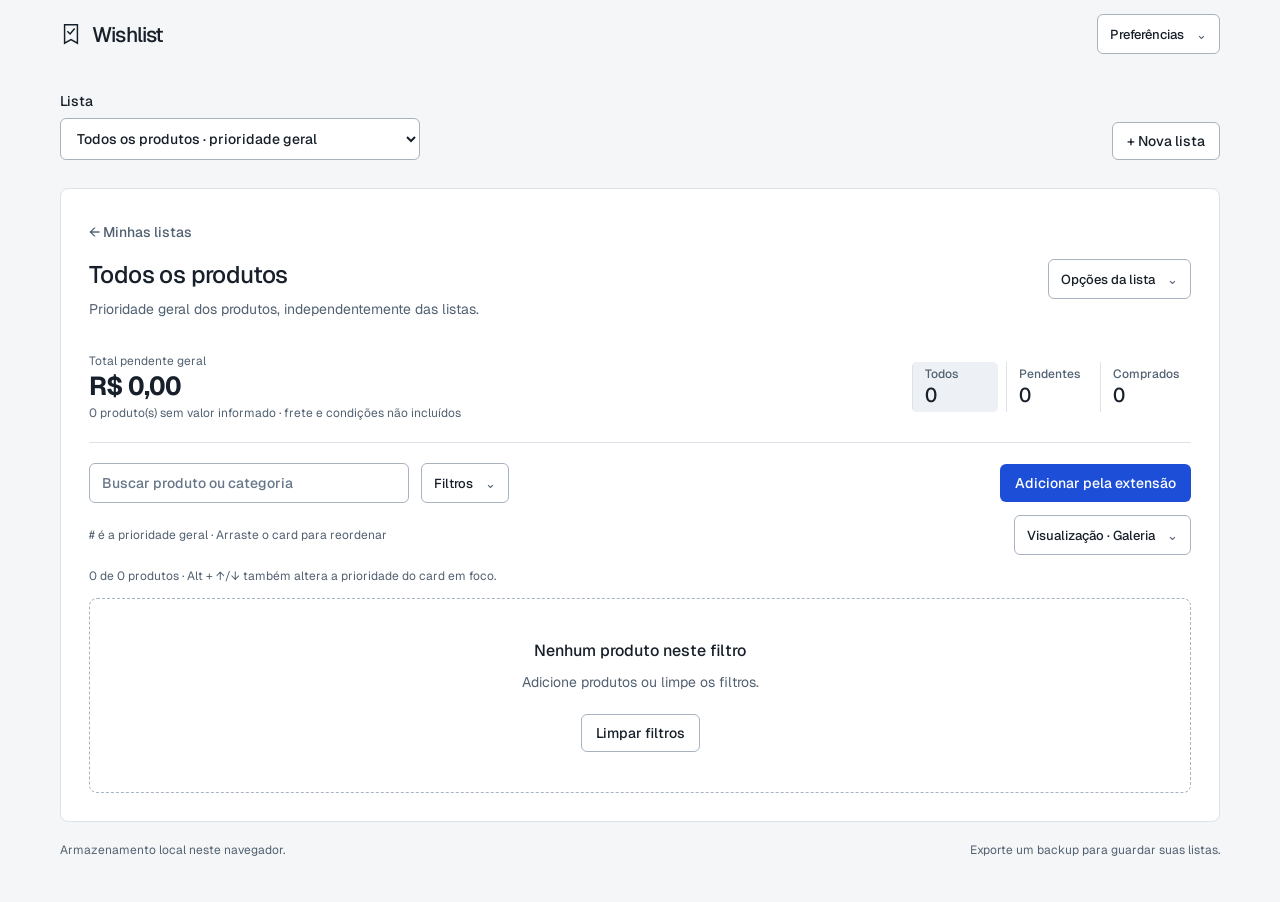
<file: index.html>
<!doctype html><html lang="pt-BR"><meta charset="utf-8"><meta name="viewport" content="width=device-width, initial-scale=1"><title>Wishlist · Planejamento de compras</title>
<link rel="preconnect" href="https://fonts.googleapis.com"><link rel="preconnect" href="https://fonts.gstatic.com" crossorigin><link href="https://fonts.googleapis.com/css2?family=Geist:wght@400;500;700&display=swap" rel="stylesheet"><script src="assets/js/theme.js"></script><link rel="stylesheet" href="assets/app.css">
<header><div class="brand"><svg class="mark" viewBox="0 0 24 26" aria-hidden="true"><path d="M5 3h14v20l-7-4-7 4z"/><path d="m8 10 3 3 5-6"/></svg>Wishlist</div><div class="top-actions"><details class="action-menu"><summary>Preferências</summary><div class="menu-panel"><span class="menu-label">Backup e aparência</span><button class="ghost" id="openCloud">Salvar / recuperar JSONBin</button><button class="ghost" id="export">Exportar backup</button><button class="ghost" id="import">Importar</button><label class="theme-control">Tema<select id="themeMode" aria-label="Tema da aplicação"><option value="light">Claro</option><option value="dark">Escuro</option><option value="system">Sistema</option></select></label></div></details><input type="file" id="file" accept="application/json" hidden></div></header>
<main><button id="resumeIncoming" class="secondary" hidden>Retomar produto recebido</button><div class="collectionbar"><label>Lista<select id="lists" aria-label="Selecionar lista"></select></label><button class="secondary" id="newList">+ Nova lista</button></div><p id="notice" role="alert"></p><div class="layout"><section class="panel" id="panel" aria-label="Produtos da lista"></section></div><footer><span id="cloudBrief" role="status">Armazenamento local neste navegador.</span><span>Exporte um backup para guardar suas listas.</span></footer></main>
<dialog id="plannerDialog" aria-labelledby="plannerTitle"><form id="plannerForm"><div class="form-head"><div><h2 id="plannerTitle">Planejar compras</h2><p id="plannerScope"></p></div><button class="close" type="button" data-close aria-label="Fechar planejador">×</button></div><div class="form-body"><p class="hint">Usa os preços salvos, sem frete ou promoções simuladas. Segue a prioridade deste escopo, escolhe a menor oferta por produto e pula o que não cabe no saldo.</p><div class="row"><label>Orçamento disponível<input id="plannerBudget" type="number" min="0" max="999999999999" step="0.01" required></label><label class="currency">Moeda<select id="plannerCurrency" aria-label="Moeda do planejador"><option>BRL</option></select></label></div><label class="check"><input id="plannerTargetOnly" type="checkbox">Somente produtos que atingiram o preço desejado</label><p id="plannerError" role="alert"></p><p id="plannerSummary" role="status" aria-live="polite"></p><h3>Compras sugeridas</h3><div id="plannerSelected"></div><h3>Não selecionados</h3><div id="plannerSkipped"></div><button id="plannerMore" class="secondary" type="button" hidden>Mostrar mais resultados</button><p class="hint">É uma sugestão por prioridade, não uma otimização para comprar a maior quantidade possível. Não altera prioridades, orçamento ou produtos.</p></div><div class="form-actions"><button class="secondary" type="button" data-close>Fechar</button><button>Calcular plano</button></div></form></dialog>
<dialog id="incomingOfferDialog" aria-labelledby="incomingOfferTitle"><div class="form-head"><div><h2 id="incomingOfferTitle">Vincular nova oferta</h2><p id="incomingOfferName"></p></div><button class="close" type="button" data-close aria-label="Fechar seleção de produto">×</button></div><div class="form-body"><p>Escolha o produto que esta oferta representa. Cada loja mantém seu preço e histórico, dentro do mesmo grupo.</p><label>Buscar produto existente<input id="incomingOfferSearch" type="search" placeholder="Nome ou URL do produto"></label><p id="incomingOfferCount" class="hint"></p><div id="incomingOfferRows"></div><p class="hint">A associação só é gravada ao salvar o formulário do produto. Se fechar esta seleção, você ainda poderá escolher no campo Oferta do mesmo produto de.</p></div></dialog><dialog id="offersDialog" aria-labelledby="offersTitle"><div class="form-head"><div><h2 id="offersTitle">Ofertas do mesmo produto</h2><p id="offersName"></p></div><button class="close" type="button" data-close aria-label="Fechar ofertas">×</button></div><div class="form-body"><p class="hint">Cada URL mantém seu preço e histórico. Os totais contam somente a menor oferta pendente de cada produto por moeda. Para associar ou separar ofertas, edite o produto.</p><div id="offersRows"></div></div></dialog>
<dialog id="notesDialog" aria-labelledby="notesTitle"><form id="notesForm"><div class="form-head"><h2 id="notesTitle">Notas pessoais</h2><button class="close" type="button" data-close aria-label="Fechar notas">×</button></div><div class="form-body"><input id="notesId" type="hidden"><label>Notas<textarea id="notesText" maxlength="3000"></textarea></label><p id="notesError" role="alert"></p><p class="hint">Notas não são incluídas nos links de compartilhamento.</p></div><div class="form-actions"><button>Salvar notas</button></div></form></dialog><dialog id="promotionDialog" aria-labelledby="promotionTitle"><form id="promotionForm"><div class="form-head"><div><h2 id="promotionTitle">Testar promoção</h2><p id="promotionScopeName"></p></div><button class="close" type="button" data-close aria-label="Fechar simulação">×</button></div><div class="form-body"><p class="hint">Simule os preços desta lista. Os preços e o histórico salvos não são alterados. O mínimo e o teto valem por produto.</p><div class="row"><label>Tipo de promoção<select id="promotionType" aria-label="Tipo de promoção"><option value="fixed">Valor fixo</option><option value="percent">Porcentagem</option></select></label><label class="currency">Moeda<select id="promotionCurrency" aria-label="Moeda da promoção"><option value="BRL">BRL</option></select></label></div><div class="row promotion-inputs"><label id="promotionAmountLabel">Valor do desconto<input id="promotionAmount" type="number" min="0" max="999999999999" step="0.01" value="30" required></label><label id="promotionPercentLabel" hidden>Desconto (%)<input id="promotionPercent" type="number" min="0.01" max="100" step="0.01" value="30" required disabled></label><label id="promotionCapLabel" hidden>Desconto máximo por produto<input id="promotionCap" type="number" min="0" max="999999999999" step="0.01" value="40" required disabled></label><label>Preço mínimo do produto<input id="promotionMinimum" type="number" min="0" max="999999999999" step="0.01" value="100" required></label></div><label class="check"><input id="promotionPending" type="checkbox" checked>Simular somente produtos pendentes</label><label class="check"><input id="promotionEligibleOnly" type="checkbox">Mostrar somente produtos elegíveis</label><p id="promotionError" role="alert"></p><div class="promotion-summary"><strong id="promotionSummary" role="status" aria-live="polite"></strong><p id="promotionExcluded" class="hint"></p></div><p id="promotionCount" class="hint"></p><table id="promotionTable"><caption class="sr-only">Comparação dos preços por produto</caption><thead><tr><th scope="col">Produto</th><th scope="col">Preço original</th><th scope="col">Desconto</th><th scope="col">Preço final</th><th scope="col">Situação</th></tr></thead><tbody id="promotionRows"></tbody></table><button type="button" class="secondary" id="promotionMore" hidden>Mostrar mais resultados</button></div><div class="form-actions"><button type="button" class="secondary" data-close>Fechar</button><button type="submit">Recalcular</button></div></form></dialog><dialog id="cloudDialog" aria-labelledby="cloudTitle"><div class="form-head"><div><h2 id="cloudTitle">Backup no JSONBin</h2><p>Salvar e recuperar o cadastro completo.</p></div><button class="close" type="button" data-close aria-label="Fechar JSONBin">×</button></div><div class="form-body"><p class="hint">O envio inclui listas, ofertas, notas pessoais, metas, orçamento e histórico. O Bin deve ser privado. A chave é enviada somente ao JSONBin em cabeçalho HTTPS e não entra no backup nem no código publicado.</p><div class="row"><label>Tipo de chave<select id="cloudKeyType" aria-label="Tipo de chave JSONBin"><option value="access">Access Key (recomendado)</option><option value="master">Master Key</option></select></label><label>Chave de API<input id="cloudKey" type="password" autocomplete="off" spellcheck="false"></label></div><label>ID do Bin<input id="cloudBinId" placeholder="Deixe vazio para criar um Bin privado" autocomplete="off" spellcheck="false"></label><label class="check"><input type="checkbox" id="cloudRemember">Lembrar a chave neste navegador</label><p class="hint">Sem marcar a opção, a chave fica só nesta aba. Lembrar guarda a chave sem criptografia no navegador. Use Access Key com permissões necessárias e nunca publique a chave no GitHub Pages.</p><label>Limite de envio do seu plano<select id="cloudLimit" aria-label="Limite de envio"><option value="100000">100 KB (conservador)</option><option value="1000000">1 MB (plano compatível)</option></select></label><label class="check"><input type="checkbox" id="cloudCompress" checked>Comprimir quando reduzir o tamanho</label><label class="check"><input type="checkbox" id="cloudAuto">Backup automático após alterações locais (5 segundos)</label><p id="cloudEstimate" class="hint"></p><p id="cloudStatus" role="status" aria-live="polite">Configure a chave e o ID ou crie um Bin privado.</p><div class="actions"><button type="button" class="secondary" id="cloudConnect">Guardar configuração</button><button type="button" class="secondary" id="cloudCreate">Criar Bin privado</button><button type="button" class="secondary" id="cloudRead">Recuperar do JSONBin</button><button type="button" id="cloudPush">Enviar alterações</button></div><section id="cloudPreview" hidden><h3>Conferir cópia remota</h3><p id="cloudPreviewText"></p><p class="hint">Mesclar adiciona os dados remotos, reutilizando URLs locais. Restaurar substitui o cadastro local após baixar uma cópia dele. Usar local substitui o remoto após baixar a cópia anterior.</p><div class="actions"><button id="cloudMerge" type="button" class="secondary">Mesclar ao local</button><button id="cloudRestore" type="button" class="secondary">Restaurar substituindo o local</button><button id="cloudUseLocal" type="button" class="secondary">Usar local no Bin remoto</button></div></section><p class="hint">Não há consultas periódicas. Para consultar outro dispositivo, use Recuperar. Alterações remotas são conferidas antes do envio; a API não oferece aqui uma gravação condicional atômica. Evite edições simultâneas em dispositivos diferentes. Envios pedem histórico de versões.</p></div><div class="form-actions"><button id="cloudDisconnect" type="button" class="secondary">Esquecer chave</button><button type="button" class="secondary" data-close>Fechar</button></div></dialog><dialog id="listDialog" aria-labelledby="listTitle"><form id="listForm"><div class="form-head"><div><h2 id="listTitle">Nova lista</h2><p>Reúna produtos de um mesmo plano ou objetivo.</p></div><button type="button" class="close" data-close aria-label="Fechar formulário de lista">×</button></div><div class="form-body"><label>Nome da lista<input name="name" autofocus required maxlength="120" placeholder="Ex.: Equipamentos de música" autocomplete="off"></label><label><span>Descrição <small>· Opcional</small></span><textarea name="description" maxlength="2000" placeholder="O que você pretende reunir nesta lista?"></textarea></label><div class="row"><label>Orçamento da lista<input name="budget" type="number" min="0" max="999999999999" step="0.01" placeholder="Sem limite"></label><label class="currency">Moeda do orçamento<select name="budgetCurrency"><option>BRL</option><option>USD</option><option>EUR</option><option>GBP</option></select></label></div><label>Notas da lista<textarea name="notes" maxlength="3000" placeholder="Anotações pessoais sobre esta lista"></textarea></label></div><div class="form-actions"><button type="button" class="secondary" data-close>Cancelar</button><button>Salvar lista</button></div></form></dialog>
<dialog id="itemDialog" aria-labelledby="itemTitle"><form id="itemForm"><div class="form-head"><div><h2 id="itemTitle">Adicionar produto</h2><p id="itemListName"></p></div><button type="button" class="close" data-close aria-label="Fechar formulário de produto">×</button></div><div class="form-body"><div id="conflictFields" hidden><p id="conflictSummary" role="alert"></p><label class="check"><input id="conflictAcknowledged" type="checkbox">Conferi os valores de outra aba e quero manter minhas alterações nestes campos.</label></div><details id="linkFields" class="url-box"><summary>Link do produto</summary><fieldset><label>Link do produto<input name="url" type="url"></label><p id="duplicateHint" role="status" class="hint"></p><div id="status" role="status" aria-live="polite"></div></fieldset></details><fieldset><legend>Dados do produto</legend><label>Categoria do produto<input name="category" list="categoryNames" maxlength="80" placeholder="Ex.: Música, Casa, Tecnologia"><datalist id="categoryNames"></datalist></label><div class="row"><label>Prioridade geral #<input name="globalPosition" type="number" min="1" step="1" required></label><label id="localPositionLabel">Prioridade nesta lista #<input name="localPosition" type="number" min="1" step="1"></label></div><fieldset class="membership-field"><legend>Adicionar às listas</legend><small>O produto sempre fica na lista geral. Selecione quantas listas quiser.</small><div id="memberships"></div></fieldset><label>Nome do produto<input name="name" required maxlength="300" placeholder="Ex.: Violão Ibanez TOD10N" autocomplete="off"></label><div class="row"><label>Valor total<input name="price" type="number" inputmode="decimal" min="0" max="999999999999" step="0.01" placeholder="0,00" aria-describedby="priceHint"></label><label class="currency">Moeda<select name="currency"><option value="BRL">BRL · R$</option><option value="USD">USD · US$</option><option value="EUR">EUR · €</option><option value="GBP">GBP · £</option></select></label></div><small id="priceHint">Informe o preço total da compra, não o valor de uma parcela. Pode deixar em branco.</small><label>Preço desejado<input name="targetPrice" type="number" min="0" max="999999999999" step="0.01" placeholder="Sem meta"></label><small>A meta usa a moeda do produto. Ofertas agrupadas na mesma moeda compartilham a meta.</small><label>Oferta do mesmo produto de<select name="offerAnchor"><option value="">Produto independente</option></select></label><small>Capture cada loja pela extensão e associe as ofertas do mesmo produto aqui.</small><label>Notas pessoais<textarea name="notes" maxlength="3000" placeholder="Tamanho, cor, motivo da compra…"></textarea></label></fieldset><details id="extraFields"><summary>Imagem e observações</summary><div class="extra"><label>URL da imagem<input name="image" type="url" placeholder="https://…/imagem.webp" autocomplete="off"></label><img id="formPreview" hidden alt="Prévia da imagem do produto" referrerpolicy="no-referrer"><small id="previewStatus" role="status"></small><label><span>Observações <small>· Opcional</small></span><textarea name="description" maxlength="3000" placeholder="Modelo, variante, vendedor ou condições do preço."></textarea></label></div></details></div><div class="form-actions"><button type="button" class="secondary" data-close>Cancelar</button><button id="saveItem">Salvar produto</button></div></form></dialog>
<div class="toast" id="toast" role="status" aria-live="polite" hidden><span id="toastText"></span><button id="undo" hidden>Desfazer</button><button id="dismissToast" aria-label="Fechar aviso">×</button></div>
<dialog id="priorityDialog" aria-labelledby="priorityTitle"><form id="priorityForm"><div class="form-head"><div><h2 id="priorityTitle">Gerenciar prioridades</h2><p id="priorityListName"></p></div><button class="close" type="button" data-close aria-label="Fechar prioridades">×</button></div><div class="form-body"><p>Defina posições únicas: #1 é o primeiro. A prioridade geral e a posição em cada lista são independentes.</p><p id="priorityManagerError" role="alert"></p><div id="priorityRows"></div></div><div class="form-actions"><button type="button" class="secondary" data-close>Cancelar</button><button>Salvar prioridades</button></div></form></dialog>
<dialog id="existingDialog" aria-labelledby="existingTitle"><form id="existingForm"><div class="form-head"><div><h2 id="existingTitle">Produtos existentes</h2><p id="existingListName"></p></div><button type="button" class="close" data-close aria-label="Fechar produtos existentes">×</button></div><div class="form-body"><p>Selecione os produtos que devem aparecer nesta lista. Desmarcar remove apenas o vínculo.</p><div id="existingRows"></div></div><div class="form-actions"><button type="button" class="secondary" data-close>Cancelar</button><button>Salvar vínculos</button></div></form></dialog><dialog id="duplicateDialog" aria-labelledby="duplicateTitle"><div class="form-head"><div><h2 id="duplicateTitle">Este link já está cadastrado</h2><p>O nome e o preço não são usados na comparação.</p></div><button type="button" class="close" data-close aria-label="Fechar aviso de duplicidade">×</button></div><div class="form-body"><strong id="duplicateName"></strong><p id="duplicateUrl" style="overflow-wrap:anywhere"></p><p>Use o produto existente. Os dados já cadastrados não serão substituídos.</p></div><div class="form-actions"><button type="button" class="secondary" id="duplicateOpen">Abrir existente</button><button type="button" id="duplicateLink">Vincular às listas selecionadas</button></div></dialog>
<dialog id="moveDialog"><form id="moveForm"><div class="form-head"><div><h2>Mover produto</h2><p id="moveScope"></p></div><button class="close" type="button" data-close aria-label="Fechar posição">×</button></div><div class="form-body"><input id="moveId" type="hidden"><label>Posição<input id="movePosition" type="number" min="1" step="1" required></label></div><div class="form-actions"><button>Salvar posição</button></div></form></dialog>
<dialog id="historyDialog"><div class="form-head"><div><h2>Histórico de preços</h2><p id="historyName"></p></div><button class="close" type="button" data-close aria-label="Fechar histórico">×</button></div><div class="form-body" id="historyRows"></div></dialog>
<dialog id="updateDialog"><div class="form-head"><h2>Atualizar produto existente</h2><button class="close" type="button" data-close aria-label="Fechar comparação">×</button></div><div class="form-body"><p>Preço salvo: <strong id="updateOld"></strong></p><p>Capturado: <strong id="updateNew"></strong></p><label class="check"><input id="updatePrice" type="checkbox">Atualizar preço e moeda</label><label class="check"><input id="updateImage" type="checkbox">Atualizar URL da imagem</label><label class="check"><input id="updateDescription" type="checkbox">Atualizar observações</label><p>Nome, categorias e listas serão preservados. Confira o formulário e salve para confirmar.</p></div><div class="form-actions"><button id="applyUpdate" type="button">Aplicar ao formulário</button></div></dialog><dialog id="shareDialog" aria-labelledby="shareTitle"><div class="form-head"><div><h2 id="shareTitle">Compartilhar cópia</h2><p id="shareListName"></p></div><button class="close" type="button" data-close aria-label="Fechar compartilhamento">×</button></div><div class="form-body"><p id="shareStatus" role="status" aria-live="polite"></p><div id="shareOutput" hidden><label>Link somente para leitura<input id="shareLink" readonly></label><div class="actions"><button id="shareCopy" type="button">Copiar link</button><a id="sharePreview" target="_blank" rel="noopener noreferrer">Abrir prévia ↗</a></div></div><p class="hint">O link contém os dados da lista. Não expira e não pode ser revogado. Se o endereço começa com localhost ou 127.0.0.1, ele só funciona neste computador; hospede os arquivos para compartilhar com outras pessoas. Links antigos do servidor anterior deixam de funcionar nesta versão.</p></div><div class="form-actions"><button id="shareCreate" type="button">Gerar cópia</button></div></dialog><dialog id="extensionHelp" aria-labelledby="extensionTitle"><div class="form-head"><h2 id="extensionTitle">Adicionar pela extensão</h2><button class="close" type="button" data-close aria-label="Fechar instruções">×</button></div><div class="form-body"><p>Abra o produto no Firefox ou Chrome e clique na extensão Wishlist. Capture a página, confira o valor total e envie para cá.</p><label>Endereço para configurar na extensão<input id="extensionAddress" readonly></label><p class="hint">Para instalar: abra about:debugging no Firefox → Este Firefox → Carregar extensão temporária → selecione extenssion/firefox/manifest.json. A instalação temporária precisa ser repetida após reiniciar o Firefox. No Chrome: abra chrome://extensions, ative o modo de desenvolvedor, clique em Carregar sem compactação e selecione extenssion/chrome.</p><p class="hint">Importar backup continua disponível para restaurar seus dados.</p></div></dialog><script src="assets/js/schema.js" defer></script><script src="assets/js/storage.js" defer></script><script src="assets/js/products.js" defer></script><script src="assets/js/promotions.js" defer></script><script src="assets/js/planning.js" defer></script><script src="assets/js/planning-ui.js" defer></script><script src="assets/js/app.js" defer></script><script src="assets/js/promotion-ui.js" defer></script><script src="assets/js/jsonbin.js" defer></script><script src="assets/js/jsonbin-ui.js" defer></script><script src="assets/js/theme-control.js" defer></script></html>
</file>
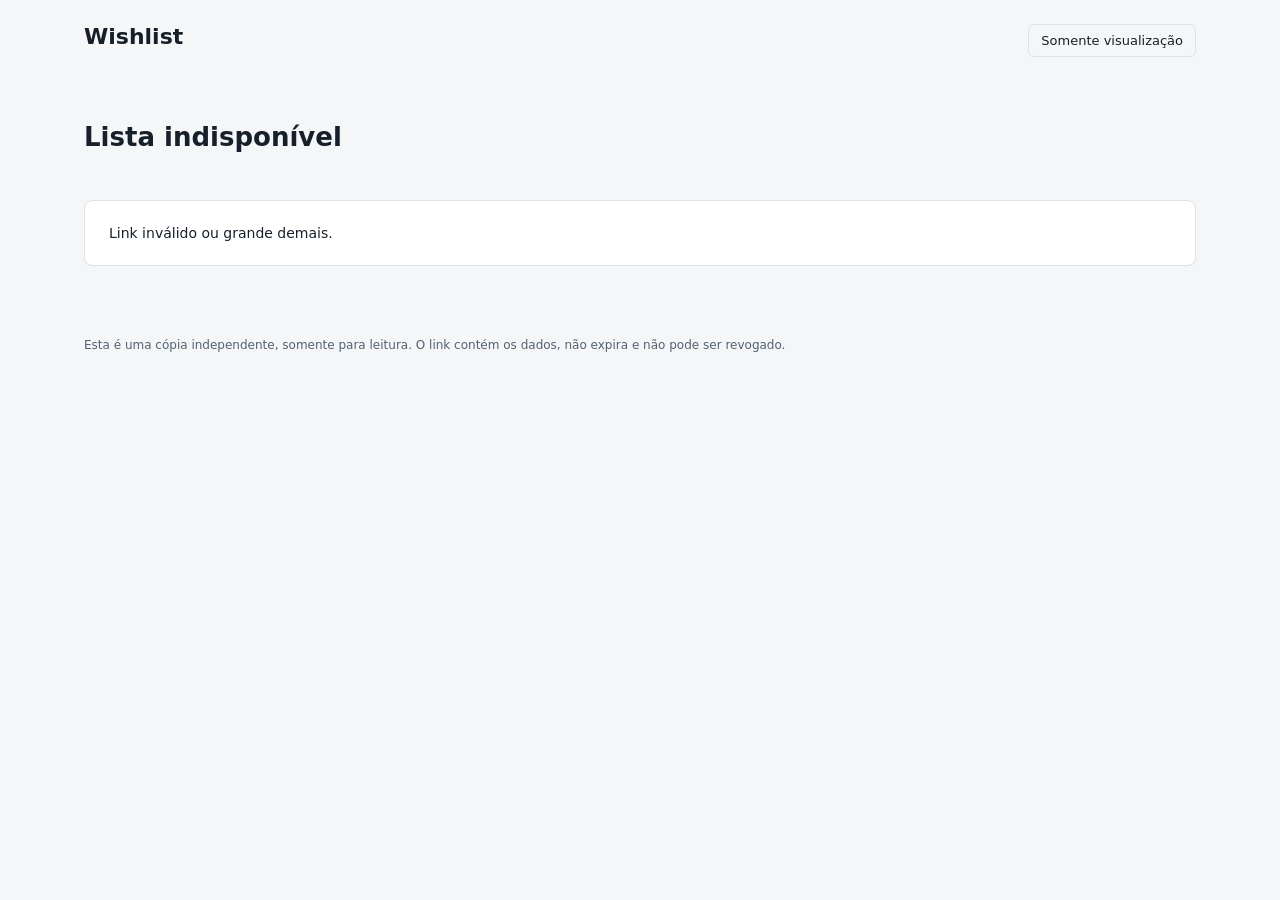
<file: shared.html>
<!doctype html><html lang="pt-BR"><meta charset="utf-8"><meta name="viewport" content="width=device-width,initial-scale=1"><meta name="robots" content="noindex,nofollow"><meta name="referrer" content="no-referrer"><title>Lista compartilhada · Wishlist</title><script>try{const p=localStorage.getItem('wishlist.theme');document.documentElement.dataset.theme=p==='dark'||(p!=='light'&&matchMedia('(prefers-color-scheme: dark)').matches)?'dark':'light'}catch{}</script><style>
:root{font:14px system-ui,sans-serif;color-scheme:light;--bg:#f4f6f8;--surface:#fff;--text:#17202a;--muted:#526171;--border:#dce2e8;--accent:#1d4ed8;--media:#f7f9fb}html[data-theme=dark]{color-scheme:dark;--bg:#101113;--surface:#191b1f;--text:#f1f3f5;--muted:#aab2be;--border:#363b43;--accent:#60a5fa;--media:#23262b}*{box-sizing:border-box}body{margin:0;background:var(--bg);color:var(--text)}header,main{max-width:1160px;margin:auto;padding:24px}header{display:flex;justify-content:space-between;gap:16px}.brand{font-size:22px;font-weight:600}small,p{color:var(--muted);line-height:1.6}h1{font-size:26px;font-weight:600;overflow-wrap:anywhere}#description{white-space:pre-line;overflow-wrap:anywhere}.readonly{padding:8px 12px;border:1px solid var(--border);border-radius:6px;font-size:13px}.summary{display:flex;gap:24px;flex-wrap:wrap;margin:24px 0}.summary strong{font-size:23px;display:block;font-variant-numeric:tabular-nums}.grid{display:grid;grid-template-columns:repeat(auto-fill,minmax(min(100%,250px),1fr));gap:16px}.card{background:var(--surface);border:1px solid var(--border);border-radius:8px;overflow:hidden}.photo{height:220px;position:relative;display:flex;align-items:center;justify-content:center;background:var(--media);color:var(--muted)}.photo img{width:100%;height:100%;object-fit:contain;padding:16px}.rank{position:absolute;top:10px;left:10px;background:var(--surface);border:1px solid var(--border);padding:4px 8px;border-radius:4px}.body{padding:20px}h2{font-size:17px;line-height:1.5;margin:0}.price{font-size:23px;font-weight:650;font-variant-numeric:tabular-nums;margin:16px 0}.body p{font-size:13px;white-space:pre-line;overflow-wrap:anywhere}a{color:var(--accent);text-underline-offset:3px}.tag{font-size:12px;color:var(--muted);display:block;margin:8px 0}.error{padding:24px;border:1px solid var(--border);background:var(--surface);border-radius:8px}footer{max-width:1160px;margin:24px auto;padding:24px;color:var(--muted);font-size:12px}a:focus-visible{outline:2px solid var(--accent);outline-offset:4px}[hidden]{display:none!important}@media(max-width:600px){header,main{padding:16px}header{align-items:center}.readonly{font-size:12px}h1{font-size:23px}}
</style><header><div class="brand">Wishlist</div><div class="readonly">Somente visualização</div></header><main><h1 id="name">Carregando lista…</h1><p id="description"></p><p id="dates"></p><div class="summary" id="summary"></div><div id="error" class="error" role="alert" hidden></div><div class="grid" id="items"></div></main><footer>Esta é uma cópia independente, somente para leitura. O link contém os dados, não expira e não pode ser revogado.</footer><script src="assets/js/schema.js"></script><script src="assets/js/planning.js"></script><script>
const $=id=>document.getElementById(id);
const url=value=>{try{const u=new URL(value);return ['http:','https:'].includes(u.protocol)&&!u.username&&!u.password?u.href:''}catch{return ''}};
const money=(n,c)=>new Intl.NumberFormat('pt-BR',{style:'currency',currency:c}).format(n);
function text(tag,value,cls=''){const el=document.createElement(tag);el.textContent=value;if(cls)el.className=cls;return el}
async function load(){try{const raw=location.hash.startsWith('#snapshot=')?location.hash.slice(10):'';if(!raw||raw.length>32000||!/^[A-Za-z0-9_-]+$/.test(raw))throw Error('Link inválido ou grande demais.');const data=JSON.parse(new TextDecoder('utf-8',{fatal:true}).decode(Uint8Array.from(atob(raw.replace(/-/g,'+').replace(/_/g,'/')),c=>c.charCodeAt(0))));if(!data||typeof data.name!=='string'||!Array.isArray(data.items)||data.items.length>1000)throw Error('Lista inválida.');data.description=String(data.description||'').slice(0,2000);data.items=data.items.map(WishlistSchema.product);$('name').textContent=data.name;document.title=data.name+' · Wishlist';$('description').textContent=data.description;$('dates').textContent='Cópia independente · não acompanha alterações na lista original';const sums={};for(const i of WishlistPlanning.cheapest(WishlistPlanning.pending(data.items).filter(i=>i.price!==null)))sums[i.currency]=(sums[i.currency]||0)+Math.round(i.price*100);const number=text('div','');number.append(text('small','Produtos'),text('strong',data.items.length));const total=text('div','');total.append(text('small','Total pendente'),text('strong',Object.entries(sums).map(([c,n])=>money(n/100,c)).join(' + ')||'—'));$('summary').append(number,total);if(!data.items.length)$('items').append(text('p','Esta lista ainda não tem produtos.'));data.items.forEach((i,index)=>{const card=text('article','','card'),photo=text('div','','photo');const image=url(i.image);if(image){const img=document.createElement('img');img.alt=i.name;img.loading='lazy';img.referrerPolicy='no-referrer';img.onerror=()=>{{img.remove();photo.prepend(text('small','Imagem indisponível'))}};img.src=image;photo.append(img)}else photo.append(text('small','Sem imagem'));photo.append(text('span','#'+(index+1),'rank'));const body=text('div','','body');body.append(text('h2',i.name),text('span',(i.category||'Sem categoria')+(i.done?' · Comprado':''),'tag'),text('div',i.price===null?'Valor não informado':money(i.price,i.currency),'price'));if(i.description)body.append(text('p',i.description));if(url(i.url)){const a=text('a','Ver na loja ↗');a.href=url(i.url);a.target='_blank';a.rel='noopener noreferrer';body.append(a)}card.append(photo,body);$('items').append(card)})}catch(e){$('name').textContent='Lista indisponível';$('error').hidden=false;$('error').textContent=e.message}}
load();
</script></html>
</file>
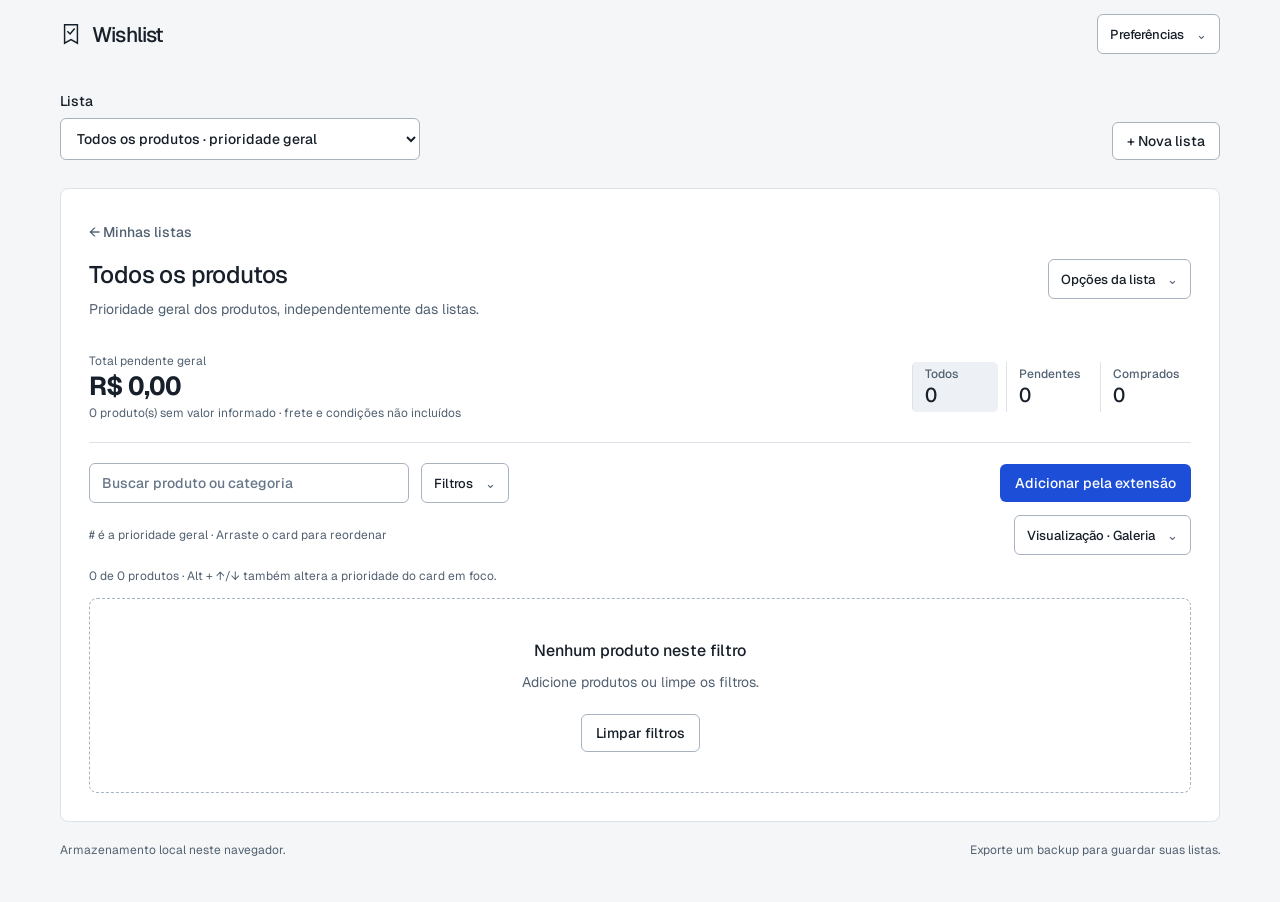
<file: wishlist.html>
<!doctype html><html lang="pt-BR"><meta charset="utf-8"><title>Wishlist</title><p>Abrindo Wishlist… <a href="./">Abrir aplicação</a></p><script>location.replace(new URL('./',location.href).href+location.search+location.hash)</script></html>
</file>
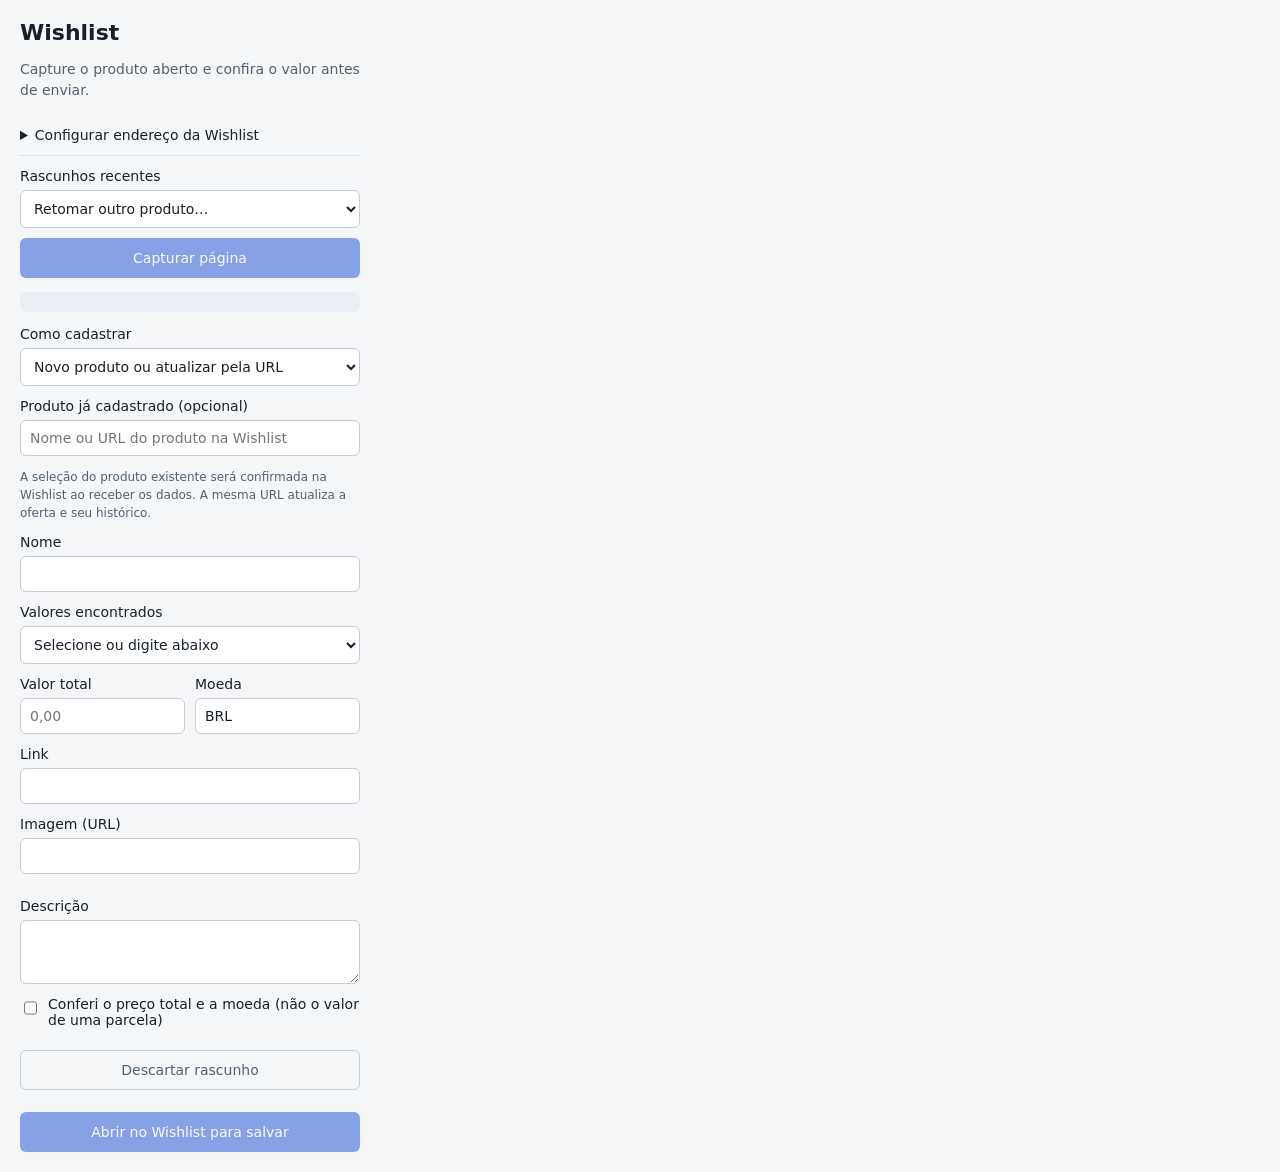
<file: extenssion/popup.html>
<!doctype html><html lang="pt-BR"><meta charset="utf-8"><title>Adicionar ao Wishlist</title><link rel="stylesheet" href="popup.css"><body><h1>Wishlist</h1><p>Capture o produto aberto e confira o valor antes de enviar.</p><details><summary>Configurar endereço da Wishlist</summary><label>Endereço web da aplicação<input id="destination" type="url" value="http://127.0.0.1:8000/" placeholder="https://seu-usuario.github.io/wishlist/" required></label><small>GitHub Pages: https://seu-usuario.github.io/wishlist/ ou o endereço completo de wishlist.html. Use o endereço do site publicado, não o link do repositório github.com.</small><button id="saveDestination" type="button">Salvar endereço</button><p id="destinationStatus" role="status" aria-live="polite"></p></details><label>Rascunhos recentes<select id="drafts"><option value="">Retomar outro produto…</option></select></label><button id="capture">Capturar página</button><p id="status" role="status" aria-live="polite"></p><form id="form"><label>Como cadastrar<select id="captureMode"><option value="auto">Novo produto ou atualizar pela URL</option><option value="offer">Nova oferta de um produto existente</option></select></label><label id="offerHintLabel" hidden>Produto já cadastrado (opcional)<input id="offerHint" maxlength="300" placeholder="Nome ou URL do produto na Wishlist"></label><small>A seleção do produto existente será confirmada na Wishlist ao receber os dados. A mesma URL atualiza a oferta e seu histórico.</small><label>Nome<input id="name" maxlength="300" required></label><label>Valores encontrados<select id="candidates"><option value="">Selecione ou digite abaixo</option></select></label><div class="row"><label>Valor total<input id="price" type="number" min="0" max="999999999999" step="0.01" placeholder="0,00"></label><label>Moeda<input id="currency" value="BRL" pattern="[A-Z]{3}" maxlength="3" required></label></div><label>Link<input id="url" type="url" required></label><label>Imagem (URL)<input id="image" type="url"></label><img id="preview" hidden alt="Prévia da imagem do produto" style="width:100%;height:140px;object-fit:contain"><small id="imageStatus" role="status"></small><label>Descrição<textarea id="description" maxlength="3000"></textarea></label><label><input id="priceConfirmed" type="checkbox">Conferi o preço total e a moeda (não o valor de uma parcela)</label><button type="button" id="clearDraft">Descartar rascunho</button><button id="send">Abrir no Wishlist para salvar</button></form><script src="compat.js"></script><script src="schema.js"></script><script src="prices.js"></script><script src="popup.js"></script></body></html>
</file>
<file: assets/app.css>
:root{
 --ground:#F4F6F8;--surface:#FFFFFF;--raised:#EDF1F5;--border:#DCE2E8;--control:#A8B3C0;
 --text:#17202A;--muted:#526171;--primary:#1D4ED8;--primary-hover:#1E40AF;--on-primary:#FFFFFF;
 --selection:#EAF0FF;--accent:#1D4ED8;--focus:#1D4ED8;--focus-ring:#C7D7FE;--media:#F7F9FB;
 --disabled-bg:#E4E9EF;--disabled-text:#526171;--negative:#A32929;--negative-bg:#FFF0EE;
 --badge-bg:#F8FAFC;--badge-border:#BCC6D2;--hover-border:#8392A3;--placeholder:#667587;
 --toast-bg:#17202A;--toast-text:#FFFFFF;--toast-border:#A8B3C0;--backdrop:#0B122088;--shadow:#0B122022;
 --segment-1:#475569;--segment-2:#718096;--segment-3:#A0AEC0;--segment-4:#CBD5E1;
 color-scheme:light;
}
:root[data-theme="dark"]{
 --ground:#101113;--surface:#191B1F;--raised:#23262B;--border:#363B43;--control:#626D7B;
 --text:#F1F3F5;--muted:#AAB2BE;--primary:#60A5FA;--primary-hover:#93C5FD;--on-primary:#101113;
 --selection:#23334B;--accent:#60A5FA;--focus:#60A5FA;--focus-ring:#304868;--media:#23262B;
 --disabled-bg:#2B3037;--disabled-text:#AAB2BE;--negative:#FCA5A5;--negative-bg:#3C2528;
 --badge-bg:#191B1F;--badge-border:#626D7B;--hover-border:#AAB2BE;--placeholder:#AAB2BE;
 --toast-bg:#E4E9EF;--toast-text:#101113;--toast-border:#526171;--backdrop:#000000AA;--shadow:#00000066;
 --segment-1:#D4D9E1;--segment-2:#AAB2BE;--segment-3:#7D8795;--segment-4:#515D6C;
 color-scheme:dark;
}

:root{--radius:8px;--gap:12px;font-family:'Geist',ui-sans-serif,system-ui,sans-serif;font-size:14px;color:var(--text);background:var(--ground);font-synthesis:none}*{box-sizing:border-box}body{margin:0}button,input,textarea,select{font:inherit}button,a,summary{touch-action:manipulation}button{cursor:pointer;min-height:38px;border:1px solid transparent;border-radius:6px;padding:8px 14px;background:var(--primary);color:var(--on-primary);font-weight:500;transition:background .12s}button:hover{background:var(--primary-hover)}button:active{transform:translateY(1px)}button.secondary{background:var(--surface);border-color:var(--control);color:var(--text)}button.secondary:hover{background:var(--raised)}button.ghost{background:transparent;color:var(--muted)}button.ghost:hover{background:var(--raised);color:var(--text)}button.danger{background:transparent;color:var(--negative);border-color:var(--border)}button:disabled{background:var(--disabled-bg);color:var(--disabled-text);cursor:wait}a{color:inherit;text-underline-offset:3px}p{line-height:1.6;margin:8px 0;color:var(--muted)}small,.hint{font-size:12px;color:var(--muted);font-weight:400;line-height:1.5}h1{font-size:24px;font-weight:500;letter-spacing:-.6px;margin:0}h2{font-size:20px;font-weight:500;margin:0}h3{font-size:16px;font-weight:500;margin:0;line-height:1.5}header{height:68px;display:flex;align-items:center;justify-content:space-between;max-width:1208px;margin:auto;padding:0 24px;gap:12px}.brand{display:flex;align-items:center;gap:10px;font-size:21px;font-weight:500;letter-spacing:-.8px}.mark{width:22px;height:24px;stroke:currentColor;fill:none;stroke-width:1.6}.top-actions{display:flex;gap:4px}main{max-width:1208px;margin:0 auto;padding:24px}.collectionbar{display:flex;justify-content:space-between;align-items:end;gap:12px;margin-bottom:28px}.collectionbar label{max-width:360px;flex:1}.layout{background:var(--surface);border:1px solid var(--border);border-radius:var(--radius);padding:28px}.listhead{display:flex;align-items:start;justify-content:space-between;gap:20px;margin-bottom:24px}.listhead p{max-width:650px;white-space:pre-line}.actions{display:flex;gap:8px;flex-wrap:wrap}.list-actions{flex-shrink:0}#notice:empty{display:none}#notice{padding:12px;background:var(--negative-bg);color:var(--negative);border-radius:6px}.overview{display:flex;justify-content:space-between;align-items:center;gap:24px;padding-bottom:24px;border-bottom:1px solid var(--border);margin-bottom:24px}.total{max-width:50%}.total small{display:block}.total strong{display:block;font-size:30px;line-height:1.3;font-weight:700;letter-spacing:-.8px;font-variant-numeric:tabular-nums;overflow-wrap:anywhere}.filters{display:flex;gap:8px}.filter{min-width:100px;padding:10px 14px;text-align:left;background:var(--surface);border:1px solid var(--border);color:var(--text)}.filter:hover{background:var(--raised)}.filter.active{border-color:var(--text);background:var(--selection)}.filter span{display:block;font-size:12px;color:var(--muted)}.filter b{font-size:20px;display:block;font-weight:500;font-variant-numeric:tabular-nums}.toolbar{display:flex;gap:12px;align-items:center;justify-content:space-between;margin-bottom:16px}.tools-left{display:flex;gap:12px;flex:1;align-items:center}.search{max-width:320px;flex:1}.toolbar select{width:170px}#resultCount{font-size:12px;color:var(--muted);margin-bottom:12px}.grid{display:grid;grid-template-columns:repeat(auto-fit,minmax(min(100%,270px),1fr));gap:var(--gap);align-items:stretch}.card{border:1px solid var(--border);border-radius:var(--radius);display:flex;flex-direction:column;overflow:hidden;min-width:0}.picture{height:210px;background:var(--media);display:flex;align-items:center;justify-content:center;position:relative;color:var(--muted);font-size:12px;border-bottom:1px solid var(--border)}.picture img{width:100%;height:100%;object-fit:contain;padding:16px}.cardbody{padding:20px;display:flex;flex-direction:column;flex:1}.card h3{overflow-wrap:anywhere}.card p{font-size:13px;white-space:pre-line;overflow-wrap:anywhere;display:-webkit-box;-webkit-line-clamp:2;-webkit-box-orient:vertical;overflow:hidden}.card .price{font-size:22px;font-weight:700;letter-spacing:-.4px;margin:16px 0 8px;font-variant-numeric:tabular-nums}.card .price.missing{font-size:14px;font-weight:400;color:var(--muted);letter-spacing:0}.card .store{font-size:12px;color:var(--muted);margin-bottom:6px;overflow-wrap:anywhere}.card .store a{font-size:13px;color:var(--text)}.card .actions{padding-top:16px;margin-top:auto;gap:4px;align-items:center}.card .actions button{font-size:12px;padding:6px 9px;min-height:32px}.card .actions .remove{margin-left:auto}.done .picture{opacity:.6}.tag{font-size:12px;display:inline-block;background:var(--raised);padding:3px 7px;border-radius:4px;align-self:start;margin-bottom:10px}.freshness{font-size:12px;color:var(--muted);margin-top:8px}.empty{grid-column:1/-1;padding:40px 24px;border:1px dashed var(--control);border-radius:var(--radius);text-align:center}.empty h2,.empty h3{margin-bottom:8px}.empty button{margin-top:12px}.empty p{max-width:430px;margin:8px auto}footer{padding:20px 0;font-size:12px;color:var(--muted);display:flex;justify-content:space-between;gap:20px}dialog{width:min(660px,calc(100vw - 32px));padding:0;border:1px solid var(--border);border-radius:12px;color:var(--text);background:var(--surface);max-height:90dvh;box-shadow:0 16px 60px var(--shadow)}dialog::backdrop{background:var(--backdrop)}dialog form{display:flex;flex-direction:column;max-height:90dvh}.form-head{display:flex;justify-content:space-between;align-items:start;gap:16px;padding:24px 24px 20px;border-bottom:1px solid var(--border)}.form-head p{font-size:13px;margin-bottom:0}.close{min-width:36px;padding:4px;background:transparent;color:var(--muted);font-size:22px;line-height:1}.form-body{padding:24px;overflow:auto;display:grid;gap:20px}label{display:grid;gap:8px;font-weight:500;font-size:14px}input,textarea,select{width:100%;border:1px solid var(--control);border-radius:6px;padding:10px 12px;background:var(--surface);color:var(--text);min-height:40px;min-width:0}input::placeholder,textarea::placeholder{color:var(--placeholder)}input[type=number]{appearance:textfield}input::-webkit-inner-spin-button{appearance:none}textarea{resize:vertical;min-height:84px}fieldset{border:0;padding:0;margin:0;min-width:0;display:grid;gap:16px}legend{font-size:14px;font-weight:500;margin-bottom:14px}.url-box{border-top:0;padding-top:16px}.url-box fieldset{padding-top:16px}.url-box{background:var(--raised);padding:16px;border-radius:8px}.row{display:flex;gap:12px;align-items:end}.row label{flex:1;min-width:0}.row .currency{flex:0 0 120px}.url-row{display:flex;gap:8px}.url-row input{flex:1}.url-row button{white-space:nowrap}.check{display:flex;align-items:center;gap:8px;font-size:12px;color:var(--muted)}.check input{width:16px;min-height:16px;margin:0}#status{font-size:12px;line-height:1.6;color:var(--muted);padding:10px 0 0}details{border-top:1px solid var(--border);padding-top:16px}summary{cursor:pointer;font-weight:500}details .extra{display:grid;gap:16px;padding-top:16px}.form-actions{position:sticky;bottom:0;display:flex;justify-content:flex-end;gap:8px;padding:16px 24px;background:var(--surface);border-top:1px solid var(--border)}#formPreview{height:120px;width:100%;object-fit:contain;background:var(--media);border-radius:6px}#formPreview[hidden]{display:none}.toast{position:fixed;bottom:24px;left:50%;transform:translateX(-50%);max-width:calc(100vw - 32px);background:var(--toast-bg);color:var(--toast-text);padding:12px 16px;border-radius:8px;display:flex;align-items:center;gap:20px;z-index:99;font-size:13px;box-shadow:0 4px 20px var(--shadow)}.toast[hidden]{display:none}.toast button{border:1px solid var(--hover-border);min-height:30px;padding:4px 10px}.toast button[hidden]{display:none}:focus-visible{outline:2px solid var(--focus);outline-offset:3px}input:focus,textarea:focus,select:focus{border-color:var(--focus);outline:2px solid var(--focus-ring);outline-offset:1px}#incomingName{padding:0 24px}dialog>form>h2{padding:24px 24px 0}dialog>form>label{margin:12px 24px}dialog>form>.actions{padding:16px 24px;border-top:1px solid var(--border);justify-content:flex-end}.sr-only{position:absolute;width:1px;height:1px;padding:0;margin:-1px;overflow:hidden;clip:rect(0,0,0,0);white-space:nowrap;border:0}@media(min-width:1000px){.grid:has(.card:only-child){grid-template-columns:1fr}.grid>.card:only-child{flex-direction:row}.grid>.card:only-child .picture{width:42%;height:300px;border:0;border-right:1px solid var(--border);flex-shrink:0}.grid>.card:only-child .cardbody{padding:24px}}@media(max-width:760px){header{padding:0 16px;height:60px}.top-actions button{font-size:12px;padding:8px}main{padding:12px 16px}.collectionbar{margin-bottom:16px}.layout{padding:20px 16px}.listhead{gap:12px;margin-bottom:16px}.listhead h1{font-size:22px}.list-actions{display:flex;flex-direction:column;gap:4px}.list-actions button{padding:6px 10px;font-size:12px}.overview{display:block;padding-bottom:16px;margin-bottom:16px}.total{max-width:100%;margin-bottom:16px}.total strong{font-size:28px}.filters{width:100%}.filter{flex:1;min-width:0;padding:8px 10px;min-height:44px}.filter b{font-size:16px;display:inline;margin-left:8px}.filter span{display:inline}.toolbar{flex-wrap:wrap}.tools-left{flex-basis:100%;gap:8px}.toolbar select{width:142px}.toolbar>button{width:100%}.picture{height:200px}.card .actions button{min-height:44px}.form-head{padding:20px 16px 16px}.form-body{padding:20px 16px;gap:16px}.form-actions{padding:16px}.url-row{flex-wrap:wrap}.url-row input{flex-basis:100%}.url-row button{width:100%}.row .currency{flex-basis:104px}.toast{bottom:16px;gap:12px;width:calc(100vw - 32px)}footer{display:block}footer span{display:block;margin-top:6px}.collectionbar>button{padding:8px 12px;white-space:nowrap}}@media(prefers-reduced-motion:reduce){*{transition:none!important;scroll-behavior:auto!important}}

.viewbar{display:flex;justify-content:space-between;gap:12px;align-items:center;margin:0 0 20px;flex-wrap:wrap}.view-switch{display:flex;gap:3px;padding:3px;background:var(--raised);border-radius:8px;flex-wrap:wrap}.view-switch button{background:transparent;color:var(--muted);font-size:13px;min-height:36px;padding:6px 12px;border-color:transparent}.view-switch button.active{background:var(--surface);border-color:var(--control);color:var(--text)}.view-switch button:hover{color:var(--text);background:var(--surface)}.back-link{border:0;background:transparent;color:var(--muted);padding:0;min-height:30px;margin-bottom:12px}.back-link:hover{background:transparent;color:var(--text);text-decoration:underline}.collections{display:grid;gap:12px}.collections-gallery{grid-template-columns:repeat(auto-fill,minmax(min(100%,300px),1fr))}.collection-card{display:flex;flex-direction:column;position:relative;min-width:0;background:var(--surface);border:1px solid var(--border);padding:0;overflow:hidden;border-radius:8px;color:var(--text);text-align:left;font-weight:400}.collection-card:hover{background:var(--media);border-color:var(--hover-border)}.collection-cover{height:180px;width:100%;display:grid;grid-template-columns:repeat(2,1fr);background:var(--media);border-bottom:1px solid var(--border);align-items:center;justify-content:center;overflow:hidden}.collection-cover.one{grid-template-columns:1fr}.collection-cover>div{height:90px;min-width:0}.collection-cover.one>div{height:180px}.collection-cover>span{grid-column:1/-1;color:var(--muted);text-align:center;font-size:12px}.collection-cover img{width:100%;height:100%;object-fit:contain;padding:8px}.collection-info{padding:20px;width:100%}.collection-info h2{font-size:18px;overflow-wrap:anywhere}.collection-info p{font-size:13px;display:-webkit-box;-webkit-line-clamp:2;-webkit-box-orient:vertical;overflow:hidden}.collection-value{display:flex;flex-direction:column;gap:4px;padding-top:16px}.collection-value span{color:var(--muted);font-size:12px}.collection-value strong{font-size:20px;font-variant-numeric:tabular-nums;overflow-wrap:anywhere}.collection-open{padding:0 20px 16px;color:var(--muted);font-size:12px}.collections-list{grid-template-columns:1fr}.collections-list .collection-card{flex-direction:row;align-items:center;gap:16px;padding:16px}.collections-list .collection-cover{width:96px;height:96px;border:0;border-radius:6px;flex-shrink:0}.collections-list .collection-cover>div{height:48px}.collections-list .collection-cover.one>div{height:96px}.collections-list .collection-cover>span{padding:8px}.collections-list .collection-info{padding:0;flex:1}.collections-list .collection-value{padding-top:8px}.collections-list .collection-open{padding:0;white-space:nowrap}.grid.items-gallery{grid-template-columns:repeat(auto-fill,minmax(min(100%,260px),1fr))}.grid.items-gallery>.card:only-child{flex-direction:column}.grid.items-gallery>.card:only-child .picture{width:100%;height:210px;border:0;border-bottom:1px solid var(--border)}.grid.items-gallery>.card:only-child .cardbody{padding:20px}.grid.items-list{grid-template-columns:1fr}.grid.items-list>.card{flex-direction:row;align-items:center;padding:16px;gap:20px}.grid.items-list>.card .picture{height:96px;width:96px;flex-shrink:0;border:0;border-radius:6px}.grid.items-list .picture img{padding:6px}.grid.items-list>.card .cardbody{padding:0;display:grid;grid-template-columns:1fr auto;column-gap:20px;align-items:center;min-width:0}.items-list .card h3,.items-list .card p,.items-list .card .store,.items-list .card .freshness,.items-list .card .tag{grid-column:1}.items-list .card .price{grid-column:2;grid-row:1/3;margin:0;text-align:right;white-space:nowrap}.items-list .card .actions{grid-column:1/-1;padding-top:8px;justify-content:flex-end}.grid.items-photos{grid-template-columns:repeat(auto-fill,minmax(min(100%,190px),1fr));gap:20px 12px}.photo-tile{display:block;min-width:0;background:transparent;padding:0;border:0;color:var(--text);border-radius:8px;text-align:center}.photo-tile:hover{background:transparent}.photo-picture{height:220px;display:flex;align-items:center;justify-content:center;background:var(--media);border:1px solid var(--border);border-radius:8px;overflow:hidden;color:var(--muted);font-size:12px}.photo-picture img{width:100%;height:100%;object-fit:contain;padding:16px}.photo-tile:hover .photo-picture{border-color:var(--hover-border)}.photo-price{display:block;margin-top:10px;font-size:18px;font-weight:700;font-variant-numeric:tabular-nums}.photo-price.missing{font-size:13px;font-weight:400;color:var(--muted)}.view-hint{font-size:12px;color:var(--muted)}@media(max-width:760px){.viewbar{gap:8px;margin-bottom:16px}.view-switch{width:100%;flex-wrap:nowrap}.view-switch button{flex:1;min-height:44px;padding:6px 8px;font-size:12px}.collection-cover{height:160px}.collection-cover.one>div{height:160px}.collection-card{min-height:44px}.collections-list .collection-card{padding:12px;gap:12px}.collections-list .collection-cover{width:64px;height:64px}.collections-list .collection-cover>div{height:32px}.collections-list .collection-cover.one>div{height:64px}.collections-list .collection-open{display:none}.collections-list .collection-info h2{font-size:16px}.collections-list .collection-value strong{font-size:18px}.grid.items-list>.card{padding:12px;gap:12px;align-items:start}.grid.items-list>.card .picture{width:60px;height:72px}.grid.items-list>.card .cardbody{display:flex;gap:0}.items-list .card .price{font-size:18px;text-align:left;margin:8px 0}.items-list .card .actions{justify-content:flex-start;flex-wrap:wrap}.grid.items-photos{grid-template-columns:repeat(2,minmax(0,1fr))}.photo-picture{height:160px}.photo-picture img{padding:8px}.photo-price{font-size:16px}.collectionbar{flex-wrap:wrap}}


.order-controls{display:flex;gap:4px;align-items:center;padding:8px 12px;border-top:1px solid var(--border)}.order-controls button{min-height:32px;padding:4px 8px;font-size:12px}.drag-handle{cursor:grab}.drag-handle:active{cursor:grabbing}.dragging{opacity:.45}.drop-target{outline:2px solid var(--text);outline-offset:3px}.collection-entry{display:flex;flex-direction:column;min-width:0}.collection-entry .collection-card{width:100%;flex:1}.photo-entry{min-width:0}.photo-entry .photo-tile{width:100%}.photo-entry .order-controls{border:0;padding:8px 0}.photo-entry .drag-handle{font-size:11px}.items-list .card{flex-wrap:wrap}.items-list .card .order-controls{width:100%;justify-content:flex-end;padding:4px 0;border:0}.items-list .card .cardbody{flex:1}.items-gallery .order-controls{margin-top:auto}.priority-tag{font-size:12px;display:inline-block;align-self:start;padding:3px 7px;border-radius:4px;background:var(--raised);margin-top:6px;color:var(--muted)}.priority-high{background:var(--negative-bg);color:var(--negative)}.priority-row{display:flex;align-items:center;gap:16px;justify-content:space-between;padding:12px 0;border-bottom:1px solid var(--border)}.priority-row>span{min-width:0;overflow-wrap:anywhere}.priority-row small{display:block;margin-top:4px}.priority-row select{width:145px;flex-shrink:0}.tools-left{flex-wrap:wrap}.tools-left .search{min-width:160px}.grid.items-list .card .priority-tag{grid-column:1}.order-controls button:disabled{cursor:not-allowed}#priorityRows{display:grid;gap:4px}@media(max-width:760px){.order-controls button{min-height:44px}.photo-entry .order-controls{flex-wrap:wrap;gap:0}.photo-entry .drag-handle{width:100%}.photo-entry .order-controls [data-move]{flex:1}.priority-row{align-items:start;gap:8px}.priority-row select{width:112px}.tools-left>label{flex:1}.tools-left>label select{width:100%}.tools-left>.search{flex-basis:100%}.list-actions{max-width:130px}.list-actions button{white-space:normal}}

[hidden]{display:none!important}.existing-row{padding:12px 0;border-bottom:1px solid var(--border);color:var(--text);font-size:14px}.existing-row small{display:block}.item-card{position:relative;cursor:grab}.item-card[draggable="false"]{cursor:default}.item-card:active{cursor:grabbing}.rank-badge{position:absolute;top:10px;left:10px;z-index:2;background:var(--surface);border:1px solid var(--badge-border);border-radius:5px;padding:4px 8px;line-height:1.4;font-size:13px;font-weight:500;font-variant-numeric:tabular-nums;pointer-events:none}.photo-entry.item-card{border:0;background:transparent}.photo-entry .photo-tile{width:100%}.photo-entry .photo-picture{height:220px}.item-card img{user-select:none;-webkit-user-drag:none}.category-summary{margin:12px 0 24px;min-width:0}.category-heading{display:flex;justify-content:space-between;gap:12px;flex-wrap:wrap;font-size:12px;margin-bottom:10px;color:var(--muted)}.category-heading strong{font-weight:500;color:var(--text)}.category-track{display:flex;width:100%;height:8px;border-radius:4px;overflow:hidden;background:var(--raised)}.category-segment{display:block;min-width:0}.shade-0{background:var(--segment-1)}.shade-1{background:var(--segment-2)}.shade-2{background:var(--segment-3)}.shade-3{background:var(--segment-4)}.category-legend{display:flex;gap:8px 20px;flex-wrap:wrap;margin-top:8px;font-size:12px;color:var(--muted)}.category-legend b{font-weight:500;color:var(--text)}.category-legend small{font-size:11px}.collection-info .category-summary{margin:16px 0 0}.collection-value{padding-top:12px}.collection-info{min-width:0}.item-tags{display:flex;gap:6px;flex-wrap:wrap}.item-tags .tag{margin-bottom:8px}.membership-field{padding:16px;background:var(--raised);border-radius:8px}#memberships{display:grid;gap:10px;max-height:180px;overflow:auto}#memberships .check{font-size:14px;color:var(--text)}.priority-row input{width:88px;flex-shrink:0}.items-list .card .item-tags{grid-column:1}.items-list .card .picture{margin-left:32px}.grid.items-photos{align-items:start}.grid.items-gallery>.card:only-child{flex-direction:column}.grid.items-gallery>.card:only-child .picture{width:100%;height:210px;border-bottom:1px solid var(--border)}.item-card.dragging{opacity:.4}.item-card.drop-target{outline:2px solid var(--accent);outline-offset:3px}#priorityManagerError:empty{display:none}#priorityManagerError{color:var(--negative)}@media(max-width:760px){.photo-entry .photo-picture{height:160px}.rank-badge{top:6px;left:6px;padding:3px 6px;font-size:12px}.items-list .card .picture{margin-left:24px}.category-legend{gap:6px 12px}.category-heading{display:block}.category-heading strong{display:block;margin-top:4px}.collectionbar label{min-width:0}.priority-row input{width:70px}}


.filter.active{border-color:var(--accent);background:var(--selection)}
.rank-badge{background:var(--badge-bg);border-color:var(--badge-border);color:var(--text)}
.view-switch button.active{color:var(--accent);border-color:var(--accent);background:var(--surface)}
.item-card.drop-target,.drop-target{outline-color:var(--accent)}
.toast button{background:transparent;border-color:var(--toast-border);color:var(--toast-text)}
.toast button:hover{background:transparent;border-color:var(--toast-text)}
.theme-control{display:flex;align-items:center;gap:8px;font-size:12px;color:var(--muted);font-weight:400}
.theme-control select{width:118px;min-height:38px;padding:8px 10px;font-size:13px}
.top-actions{align-items:center;gap:8px}header{height:auto;min-height:68px;padding-top:14px;padding-bottom:14px}
@media(max-width:760px){header{align-items:start}.brand{padding-top:6px}.top-actions{flex-wrap:wrap;justify-content:flex-end;max-width:220px;gap:4px}.theme-control{width:100%;justify-content:flex-end}.theme-control select{min-height:44px}}
@media(forced-colors:active){.filter.active,.view-switch button.active,.rank-badge{border:2px solid Highlight}.category-segment{forced-color-adjust:none}}
button{transition:none}
#shareDialog,#duplicateDialog{max-height:90dvh;overflow:auto}#duplicateHint:empty{display:none}#duplicateHint{color:var(--accent)}#sharePreview{align-self:center;color:var(--accent);font-size:13px}#shareDialog .form-body{max-height:65dvh}#shareLink{font-size:13px}@media(max-width:760px){#duplicateDialog .form-actions{flex-wrap:wrap}#duplicateDialog .form-actions button{flex:1}}

#products.drag-active .item-card{will-change:transform;pointer-events:none}
#products.drag-active .item-card.dragging{opacity:.22;outline:2px dashed var(--accent);outline-offset:2px;background:var(--selection)}
#products.drag-active .item-card.dragging .rank-badge{opacity:1}
@media(prefers-reduced-motion:reduce){#products.drag-active .item-card{will-change:auto}}

.item-card[draggable="true"]{user-select:none;-webkit-user-select:none}

.items-list .card .price{padding-right:40px}
.view-menu .view-switch{display:grid;width:100%;background:transparent;padding:0}.view-menu button{border:0!important;text-align:left!important}.view-menu button[aria-pressed="true"]{background:var(--raised);color:var(--text)}
/* Quiet action hierarchy: one primary action, contextual menus for maintenance. */
.action-menu{position:relative;border:0;padding:0;flex-shrink:0}
.action-menu>summary{display:flex;align-items:center;justify-content:center;gap:12px;list-style:none;min-height:40px;padding:8px 12px;border:1px solid var(--control);border-radius:6px;background:var(--surface);color:var(--text);font-size:13px;font-weight:500;user-select:none;cursor:pointer}
.action-menu>summary::-webkit-details-marker{display:none}
.action-menu>summary::after{content:'⌄';color:var(--muted)}
.action-menu[open]>summary,.action-menu>summary:hover{background:var(--raised)}
.action-menu[open]{z-index:20}
.menu-panel{position:absolute;right:0;top:calc(100% + 6px);width:240px;max-width:calc(100vw - 40px);padding:6px;display:grid;gap:2px;background:var(--surface);border:1px solid var(--control);border-radius:8px;box-shadow:0 8px 24px var(--shadow);z-index:30;color:var(--text)}
.menu-panel button,.card .menu-panel button{display:block;text-align:left;width:100%;background:transparent;color:var(--text);border:0;border-radius:4px;font-size:13px;min-height:40px;padding:9px 12px;font-weight:400}
.menu-panel button:hover{background:var(--raised)}
.menu-panel .menu-danger{color:var(--negative)}
.menu-label{padding:8px 12px;font-size:12px;color:var(--muted)}
.menu-panel label{padding:8px 12px;font-size:12px;gap:6px}
.menu-panel select,.toolbar .menu-panel select{width:100%}
.theme-control{display:grid!important}.menu-panel .theme-control select{width:100%}
.item-card{overflow:visible}.item-card:has(.action-menu[open]){z-index:21}
.item-card .picture{overflow:hidden;border-radius:7px 7px 0 0}
.product-menu{position:absolute;right:8px;top:8px;z-index:3}
.product-menu>summary{width:36px;min-height:34px;padding:0;font-size:24px;line-height:1;background:var(--surface);border-color:var(--border)}
.product-menu>summary::after{display:none}
.card .cardbody{padding-top:22px}.card h3{padding-right:24px}
.filter-menu .menu-panel{left:0;right:auto}
.overview .filter{border:0;background:transparent;padding:4px 12px;min-width:86px;border-radius:0;border-left:1px solid var(--border)}
.overview .filter.active{background:var(--raised);border-radius:5px}
.overview{margin-bottom:20px;padding-bottom:20px}.overview .total strong{font-size:26px}
.listhead .list-actions{max-width:none}.toolbar{margin-bottom:12px}.viewbar{margin-bottom:12px}
@media(max-width:760px){.action-menu>summary{min-height:44px}.menu-panel button,.card .menu-panel button{min-height:44px}.toolbar .tools-left{flex-wrap:nowrap}.tools-left .search{min-width:0;flex:1}.toolbar>.actions{width:100%}.toolbar>.actions>button{width:100%}.overview .total{margin-bottom:12px}.overview .filter{min-height:38px}.product-menu .menu-panel{width:220px}.listhead{align-items:start}.listhead h1{font-size:20px}.listhead p:empty{display:none}.items-list .card .cardbody{padding-top:16px}}
.save-error{padding:12px 20px;margin:0;color:var(--negative);background:var(--negative-bg)}
#loadMore{display:block;margin:20px auto}#loadMore[hidden]{display:none}
#resumeIncoming{margin-bottom:16px}
#historyRows p{margin:0;padding:12px 0;border-bottom:1px solid var(--border)}
@media(max-width:760px){.product-menu>summary{width:44px;min-height:44px}.items-list .card .price{padding-right:44px}.menu-panel button{min-height:44px}}

#promotionDialog{width:min(1000px,calc(100vw - 32px))}#promotionError:empty{display:none}#promotionError{color:var(--negative)}.promotion-summary{padding:16px;background:var(--raised);border-radius:6px}.promotion-summary strong{font-size:16px;font-weight:500}.promotion-summary p{margin-bottom:0}#promotionTable{width:100%;border-collapse:collapse;text-align:left}#promotionTable th{font-size:12px;color:var(--muted);font-weight:500}#promotionTable td,#promotionTable th{padding:12px 8px;border-bottom:1px solid var(--border);vertical-align:top}#promotionTable td:first-child{overflow-wrap:anywhere;max-width:250px}#promotionTable td:nth-child(2),#promotionTable td:nth-child(3),#promotionTable td:nth-child(4){text-align:right;font-variant-numeric:tabular-nums;white-space:nowrap}#promotionTable .promotion-eligible td:nth-child(4){font-weight:700}#promotionCount{margin:0}#promotionMore{justify-self:center}@media(max-width:760px){.promotion-inputs{flex-wrap:wrap}.promotion-inputs label{flex-basis:100%}#promotionTable thead{display:none}#promotionTable,#promotionTable tbody,#promotionTable tr{display:block}#promotionTable tr{padding:12px 0;border-bottom:1px solid var(--border)}#promotionTable td{display:flex;justify-content:space-between;gap:16px;border:0;padding:5px 0;text-align:right!important;max-width:none!important;white-space:normal!important}#promotionTable td::before{content:attr(data-label);color:var(--muted);text-align:left;font-size:12px;font-weight:400;flex-shrink:0}#promotionTable td:first-child{font-weight:500}#promotionDialog .form-body{padding:16px}.promotion-summary{padding:12px}}

#promotionDialog{overflow:hidden}#promotionDialog .form-body{min-height:0}

.goal-reached{background:var(--selection)!important;color:var(--text)}.photo-finance{display:flex;gap:4px;flex-wrap:wrap;padding-top:6px}.budget-summary{margin:0 0 20px;padding:16px;background:var(--raised);border-radius:6px}.budget-summary>div{display:flex;justify-content:space-between;gap:16px;flex-wrap:wrap}.budget-summary strong{font-weight:500}.budget-summary progress{width:100%;height:8px;margin:12px 0;accent-color:var(--primary)}.budget-summary small{display:block}.feature-row{padding:12px 0;border-bottom:1px solid var(--border);overflow-wrap:anywhere}.feature-row button{margin-left:12px}.feature-row p{margin:4px 0}#plannerError,#notesError{color:var(--negative)}#plannerError:empty,#notesError:empty{display:none}#plannerSummary{font-size:16px;color:var(--text)}#notesText{min-height:160px}

.incoming-choice{display:block;width:100%;text-align:left;margin-bottom:8px;white-space:normal;overflow-wrap:anywhere;min-height:44px}

#cloudDialog{width:min(780px,calc(100vw - 32px));overflow:hidden;max-height:90dvh;display:none}#cloudDialog[open]{display:flex;flex-direction:column}#cloudDialog>.form-body{min-height:0;overflow:auto}#cloudDialog .actions{flex-wrap:wrap}#cloudStatus{padding:12px;background:var(--raised);border-radius:6px;overflow-wrap:anywhere}#cloudPreview{border-top:1px solid var(--border);padding-top:16px}#cloudKey{font-family:ui-monospace,monospace}#cloudBrief{max-width:70%;overflow-wrap:anywhere}@media(max-width:760px){#cloudDialog .row{flex-wrap:wrap}#cloudDialog .row label{flex-basis:100%}#cloudDialog .actions button{flex:1;min-width:140px}#cloudBrief{max-width:100%}}

#cloudDialog .form-body{gap:14px}#cloudDialog .form-body p{margin:0}
</file>
<file: extenssion/popup.css>
*{box-sizing:border-box}body{width:380px;margin:0;padding:20px;background:#f4f6f8;color:#17202a;font:14px system-ui}h1{margin:0;font-size:22px}p,small{line-height:1.5;color:#526171}form,label{display:grid;gap:6px}form{gap:12px}label{font-weight:500}input,select,textarea,button{font:inherit;border-radius:6px;padding:9px;border:1px solid #c6cdd5;width:100%;min-width:0}input,textarea,select{background:#fff;color:#17202a}textarea{min-height:64px;resize:vertical}button{background:#1d4ed8;color:#fff;font-weight:500;border:0;cursor:pointer;margin-top:10px;min-height:40px}button:disabled{opacity:.5;cursor:wait}.row{display:flex;gap:10px}.row label{flex:1;min-width:0}small{font-size:12px}#status,#destinationStatus{background:#e9eef5;border-radius:6px;padding:10px}button:focus-visible,input:focus-visible,select:focus-visible,summary:focus-visible{outline:2px solid #1d4ed8;outline-offset:2px}details{padding:12px 0;border-bottom:1px solid #dce2e8;margin-bottom:12px}summary{cursor:pointer;font-weight:500}details label{margin-top:12px}input[type=checkbox]{width:18px;height:18px;padding:0;vertical-align:middle;accent-color:#1d4ed8}label:has(input[type=checkbox]){display:flex;align-items:start;gap:8px}#clearDraft{background:transparent;color:#526171;border:1px solid #c6cdd5}#preview[hidden]{display:none}
</file>
